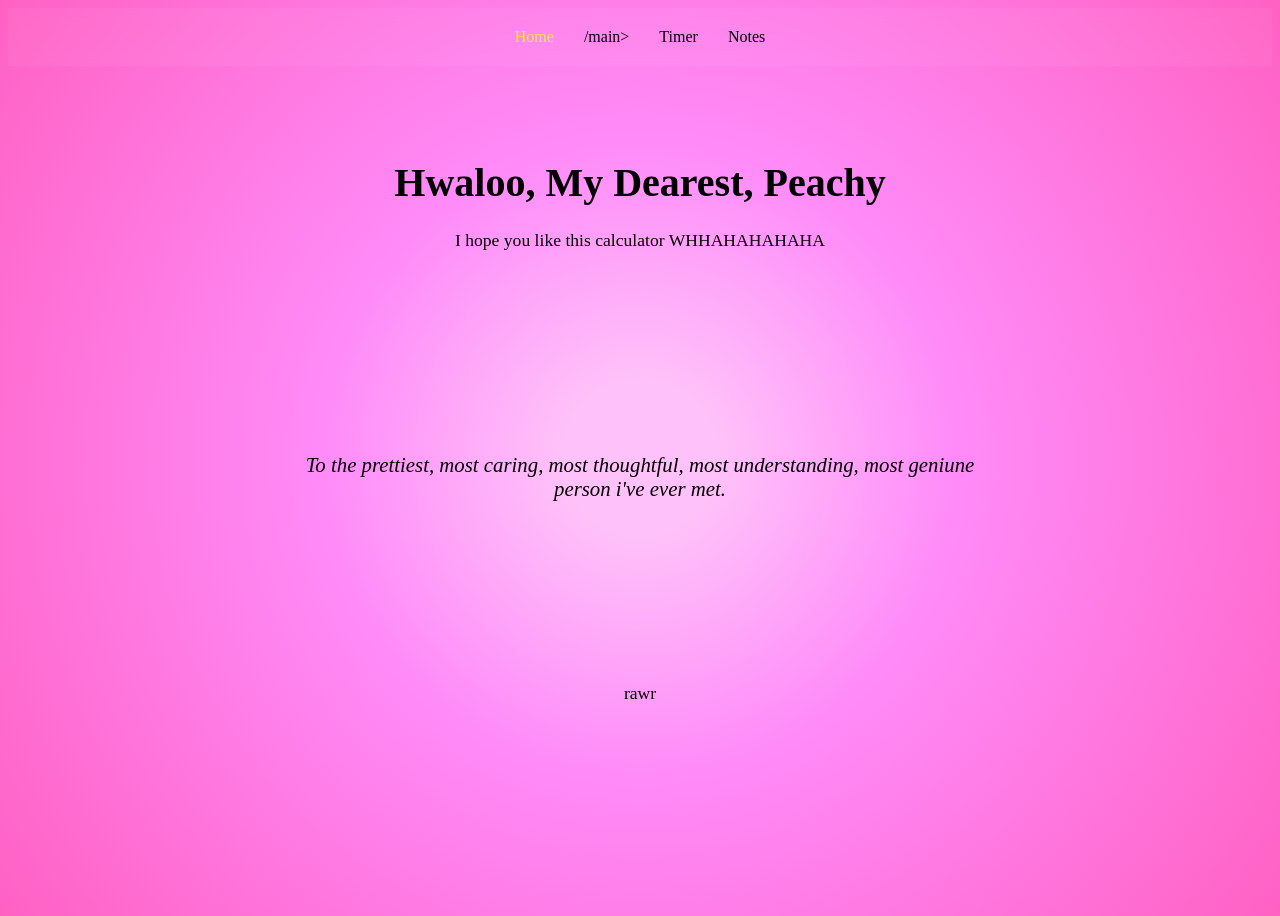
<file: index.html>
<!DOCTYPE html>
<html lang="en">
<head>
  <meta charset="UTF-8" />
  <meta name="viewport" content="width=device-width, initial-scale=1.0" />
  <title>Home | Calculator </title>
  <link rel="stylesheet" href="style.css" />
  <script defer src="script.js"></script>
</head>
<body>
  <nav>
    <a href="index.html" class="active">Home</a>
    <a href="main.html">/main></a>
    <a href="timer.html">Timer</a>
    <a href="note.html">Notes</a>
  </nav>

  <section class="content fade-in">
    <h1>Hwaloo, My Dearest, Peachy</h1>
    <p>I hope you like this calculator WHHAHAHAHAHA</p>  </section>
 
  

  <section class="fade-in" style="margin:100px auto; max-width:800px; text-align:center;">
    <blockquote style="font-size:1.3rem; color:#000000; font-style:italic;">
       To the prettiest, most caring, most thoughtful, most understanding, most geniune person i've ever met.
    </blockquote>
  </section>

  <footer style="text-align:center; padding:40px; color:#aaa;">
    <p>rawr</p>
  </footer>

    
</body>
</html>
</file>
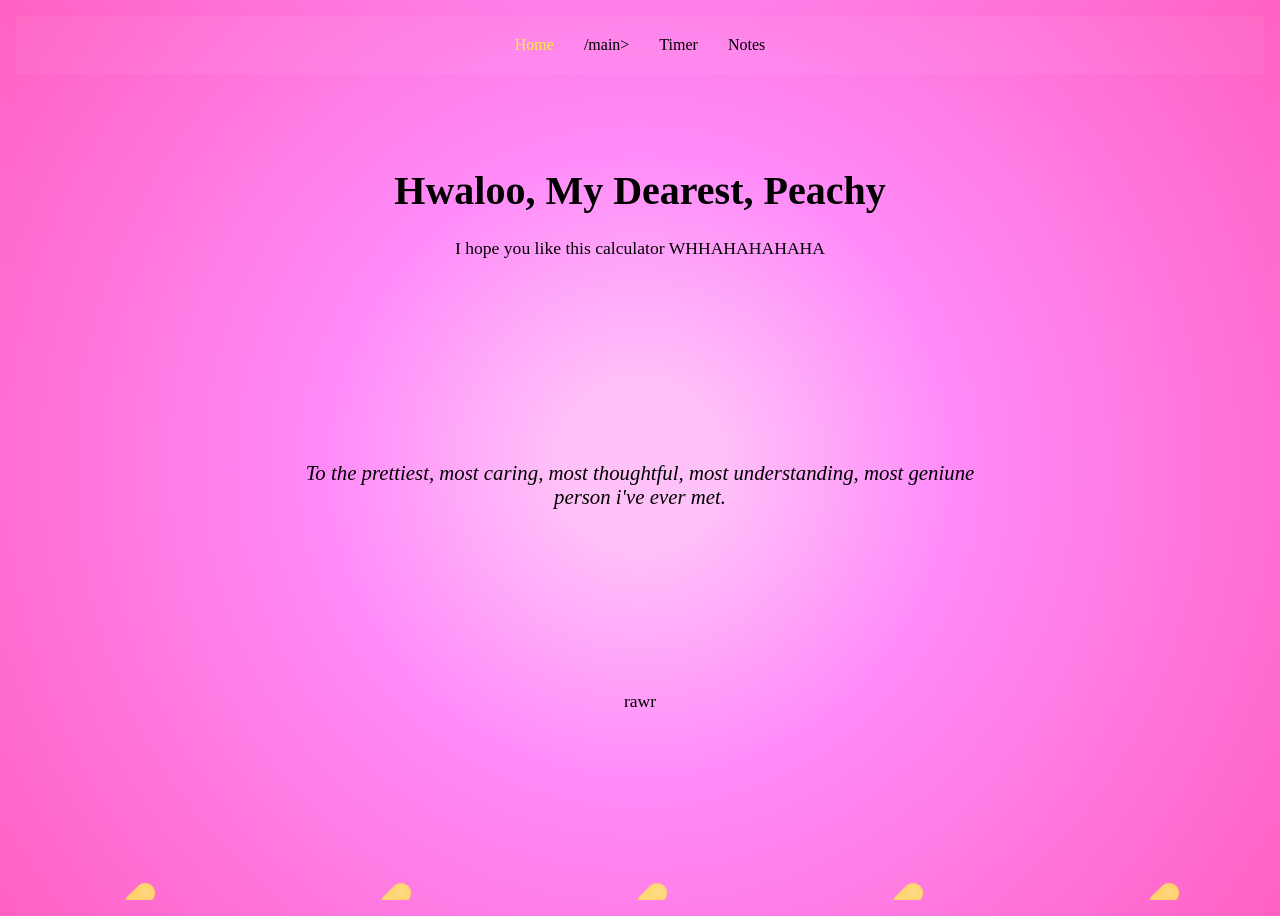
<file: main.html>
<!DOCTYPE html>
<html lang="en">
<head>
  <meta charset="UTF-8" />
  <meta name="viewport" content="width=device-width, initial-scale=1.0" />
  <title>For My Pretty Peachy</title>
  <link rel="stylesheet" href="style.css" />
  <script defer src="script.js"></script>
  <style>
    iframe {
  border: none;
  width: 100%;
  height: 100vh; /* make it fill full height */
  display: block;
}

  </style>
</head>
<body>


  <iframe id="content-frame" src="index.html"></iframe>

  <!-- Hearts only appear once -->
  <div class="heart-bg">
    <span class="heart"></span>
    <span class="heart"></span>
    <span class="heart"></span>
    <span class="heart"></span>
    <span class="heart"></span>
  </div>

  <script>
    function loadPage(page) {
      document.getElementById("content-frame").src = page;
    }
  </script>
</body>
</html>
</file>
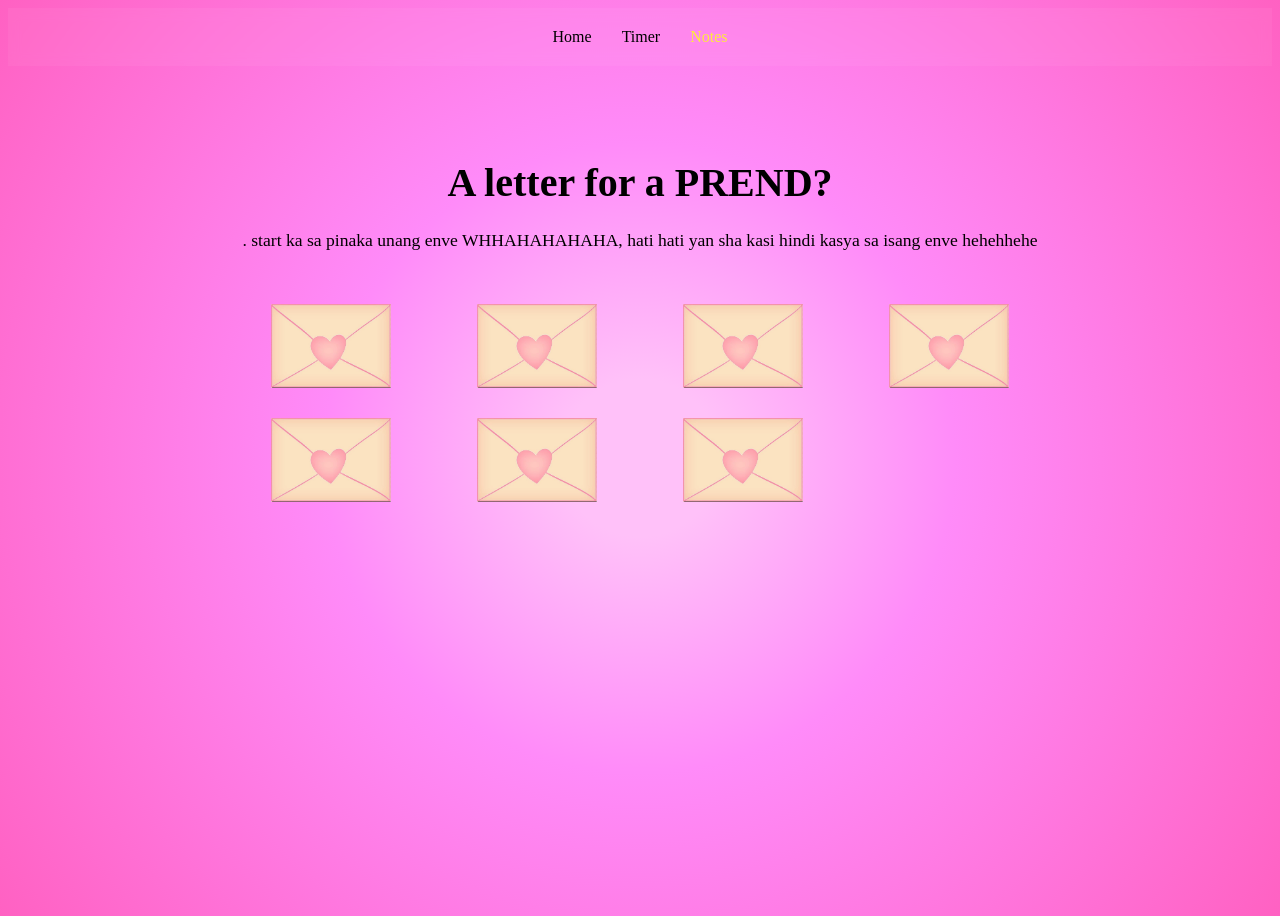
<file: note.html>
<!DOCTYPE html>
<html lang="en">
<head>
  <meta charset="UTF-8" />
  <meta name="viewport" content="width=device-width, initial-scale=1.0" />
  <title>calculator 💌</title>
  <link rel="stylesheet" href="style.css" />
  <script defer>
        
    document.addEventListener("DOMContentLoaded", () => {
      const envelopes = document.querySelectorAll(".envelope");
      const modal = document.getElementById("noteModal");
      const modalText = document.getElementById("noteText");
      const closeBtn = document.getElementById("closeModal");

      envelopes.forEach(env => {
        env.addEventListener("click", () => {
          const note = env.getAttribute("data-note");
          modalText.textContent = note;
          modal.classList.add("show");
        });
      });

      closeBtn.addEventListener("click", () => {
        modal.classList.remove("show");
      });

      modal.addEventListener("click", (e) => {
        if (e.target === modal) modal.classList.remove("show");
      });
    });
  </script>

  <style>
    .notes-grid {
      display: grid;
      grid-template-columns: repeat(auto-fit, minmax(150px, 1fr));
      gap: 30px;
      justify-items: center;
      margin-top: 50px;
    }

    .envelope {
      width: 120px;
      cursor: pointer;
      transition: transform 0.3s ease;
    }

    .envelope:hover {
      transform: scale(1.1);
    }

    /* Modal */
    .modal {
      position: fixed;
      top: 0; left: 0;
      width: 100%; height: 100%;
      background: rgba(0,0,0,0.6);
      display: flex;
      align-items: center;
      justify-content: center;
      opacity: 0;
      pointer-events: none;
      transition: opacity 0.3s ease;
    }

    .modal.show {
      opacity: 1;
      pointer-events: all;
    }

    .modal-content {
      background: #fff9c4;
      color: #000;
      padding: 30px;
      border-radius: 15px;
      width: 80%;
      max-width: 400px;
      text-align: center;
      position: relative;
      box-shadow: 0 0 20px rgba(255, 235, 59, 0.5);
      animation: pop 0.4s ease;
    }

    @keyframes pop {
      from { transform: scale(0.8); opacity: 0; }
      to { transform: scale(1); opacity: 1; }
    }

    .close-btn {
      position: absolute;
      top: 10px;
      right: 15px;
      font-size: 1.5rem;
      color: #000;
      cursor: pointer;
    }

    #noteText {
      white-space: pre-line;
      font-size: 1.1rem;
    }
  </style>
</head>
<body>
  <nav>
    <a href="index.html">Home</a>
    <a href="timer.html">Timer</a>
    <a href="note.html" class="active">Notes</a>
  </nav>
<audio id="bg-music" autoplay loop>
  <source src="Love Is.mp3" type="audio/mp3">
</audio>
  <section class="content fade-in">
    <h1>A letter for a PREND?</h1>
    <p> . start ka sa pinaka unang enve WHHAHAHAHAHA, hati hati yan sha kasi hindi kasya sa isang enve hehehhehe </p>

    <div class="notes-grid">
      <img src="envelope.png" class="envelope" data-note="To my dearest, Peachy 
      Currently mag ka call tayo ngaun WHAHAHAHAHA and parang I dunno parang nagtatampo ka or smth kasi ang tahimik mo.
And I just want to say na AYY HINDI PALA, ANG CUTE NG TAWA MO NAKAKAINIS oky balik na, so ayonn na nga, i just want to say na everything has been better since you. I don't even know what words should i use to explain how thankful I am to have you.  

 " alt="Note 1" />
      <img src="envelope.png" class="envelope" data-note="Ever since you came to my life, things just felt lighter, warmer and brighter. Pati mga simple things, nagiging special kapag kasama ka WHHAHAHAHHA. You have this way of making me smile na kahit maiisip lang kita bigla nalang ako napapangiti (lahjet to) kaya nga minsan inaasar ako nila luey kasi nga raw nangiti na lang ako sa isang sulok, mukha raw akong tanga. You make my days feel different. When i'm tired, stressed, or dealing with a lot of things, talking to you makes it all dissapear. Yung boses mo like WAHHHHHH pahinga ko boses mo lahjet. 

" alt="Note 2" />
      <img src="envelope.png" class="envelope" data-note="And ayon somewhere along the way, you have became someone very special to me. I dunno kamo kung kelan pero bigla nalang talaga di ko nakaya na hindi ka makausap feeling ko hindi kumppleto araw ko kapag hindi kita nakakausap. Kaya mas ginanahan ako gumising eh kasi I know there is someone na lovee na love ka kwentuhan ako. It's  strange nga rin eh how can someone slowly become such a big part of your life without you planning it. But that's exactly what happened with you." alt="Note 3" />
      <img src="envelope.png" class="envelope" data-note="I really didn't not expect na merong someone na ibibigay si lord na tulad mo eh WAHHAHAHAHHA. Wala talaga sa plan ma inlove eh dumating ka edi ayon WHAHAHAHAHHAAH. Pero syempre hindi naman puro happy happy lang yan eh, syempre meron ding times na nagiging seryus dibaa pero shempre dahil dun mas tumibay ung connections natin mas naindtindihan natin ang isa't isa dahil sa mga times na yon. We showed each other our deepest scars, the parts we hide usually hide from the world, and instead of walking away, we stayed." alt="Note 4" />
       <img src="envelope.png" class="envelope" data-note=" and that means more than anything, because it showed me that what we have isn't just about the happy moments, but also about accepting each others's past. " alt="Note 5" />
       <img src="envelope.png" class="envelope" data-note="Now, im ready leigh like suree na suree na suree na suree na ko and I don't want us na hanggang 'FREIND' lang  kaya if would allow me, I want to continue this story with you not as friends opkors but as husband and wife (ayu) ayaw mo? edi wag. I want to know more about you,I want understand u more, laugh with you more, chikahan with you more, late night calls with you more, and be there for you no matter what." alt="Note 6" />
       <img src="envelope.png" class="envelope" data-note="Leigh, Will you be my girlfriend?" alt="Note 7" />
    </div>
  </section>

  <div id="noteModal" class="modal">
    <div class="modal-content">
      <span id="closeModal" class="close-btn">&times;</span>
      <p id="noteText"></p>
    </div>
  </div>
<audio id="bg-music" loop>
  <source src="Love Is.mp3" type="audio/mp3">
</audio>

  
</body>
</html>
</file>
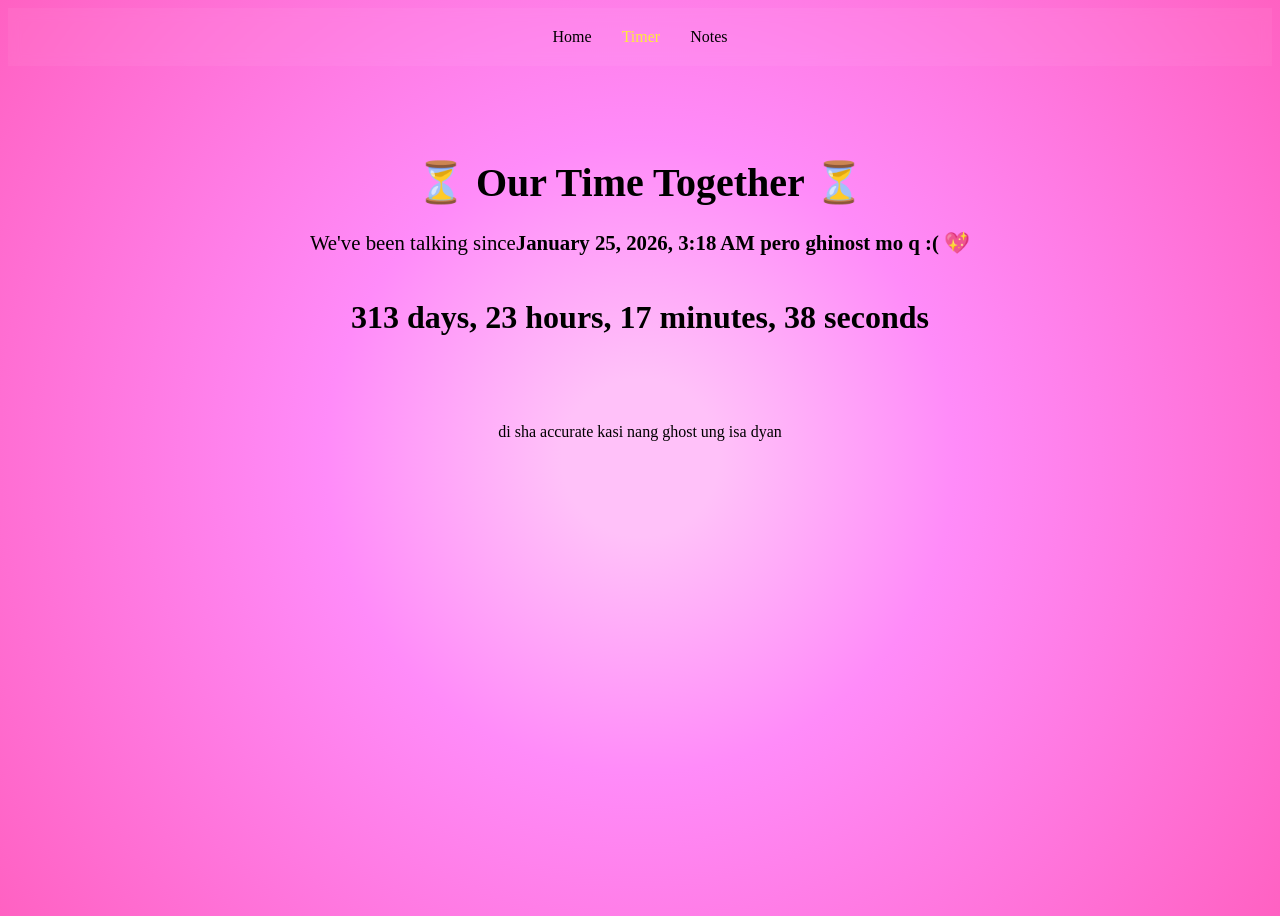
<file: timer.html>
<!DOCTYPE html>
<html lang="en">
<head>
  <meta charset="UTF-8" />
  <meta name="viewport" content="width=device-width, initial-scale=1.0" />
  <title>Our Time Tracker 😈</title>
  <link rel="stylesheet" href="style.css" />
  <script defer src="script.js">
  
  </script>
</head>
<body>
  <nav>
    <a href="index.html">Home</a>
    <a href="timer.html" class="active">Timer</a>
    <a href="note.html">Notes</a>
  </nav>

  <section class="content fade-in">
    <h1>⏳ Our Time Together ⏳</h1>
    <p style="font-size: 1.3rem; margin-top: 20px;">
      We've been talking since<strong>January 25, 2026, 3:18 AM pero ghinost mo q :(</strong> 💖
    </p>
    <p></p>
    <h2 id="timer" style="font-size: 2rem; margin-top: 40px; color: #000;"></h2>
  </section>
<footer>di sha accurate kasi nang ghost ung isa dyan</footer>

</script>

</body>
</html>
</file>
<file: style.css>
body {
  /* Pink ambiance with soft white center */
  background: radial-gradient(circle at center, #ffc1f9 10%, #ff8bf9 40%, #ff61c2 100%);
  color: #000;
  min-height: 100vh;
  overflow-x: hidden;
  display: flex;
  flex-direction: column;
  align-items: center;
  justify-content: flex-start;
}

nav {
  width: 100%;
  background: rgba(255, 255, 255, 0.05);
  display: flex;
  justify-content: center;
  gap: 30px;
  padding: 20px 0;
  position: sticky;
  top: 0;
  z-index: 10;
  backdrop-filter: blur(6px);
}

nav a {
  color: #000;
  text-decoration: none;
  font-weight: 500;
  transition: color 0.3s;
}

nav a:hover,
nav a.active {
  color: #ffeb3b;
}

.content {
  text-align: center;
  padding: 60px 20px;
  max-width: 900px;
}

h1 {
  font-size: 2.5rem;
  margin-bottom: 20px;
  color: #000;
}

p {
  font-size: 1.1rem;
  line-height: 1.6;
  color: #000;
}

/* Fade animation on load */
.fade-in {
  opacity: 0;
  animation: fadeIn 1.5s ease-in-out forwards;
}

@keyframes fadeIn {
  from { opacity: 0; transform: translateY(10px); }
  to { opacity: 1; transform: translateY(0); }
}

/* Memories Grid */
.memories-grid {
  display: grid;
  grid-template-columns: repeat(3, 1fr);
  gap: 15px;
  margin-top: 40px;
}

.memories-grid img {
  width: 100%;
  border-radius: 15px;
  object-fit: cover;
  animation: zoomFade 6s ease-in-out infinite alternate;
}

@keyframes zoomFade {
  from { transform: scale(1); opacity: 0.9; }
  to { transform: scale(1.05); opacity: 1; }
}

/* Carousel */
.carousel {
  perspective: 1000px;
  height: 400px;
  display: flex;
  justify-content: center;
  align-items: center;
}

.carousel-container {
  position: relative;
  width: 250px;
  transform-style: preserve-3d;
  animation: rotate 20s linear infinite;
}

.carousel-container video,
.carousel-container img {
  position: absolute;
  width: 100%;
  height: 250px;
  border-radius: 15px;
  object-fit: cover;
}

@keyframes rotate {
  from { transform: rotateY(0deg); }
  to { transform: rotateY(360deg); }
}

.carousel-container img:nth-child(1) { transform: rotateY(0deg) translateZ(300px); }
.carousel-container img:nth-child(2) { transform: rotateY(72deg) translateZ(300px); }
.carousel-container img:nth-child(3) { transform: rotateY(144deg) translateZ(300px); }
.carousel-container img:nth-child(4) { transform: rotateY(216deg) translateZ(300px); }
.carousel-container img:nth-child(5) { transform: rotateY(288deg) translateZ(300px); }

/* Message Card */
.message-card {
  background: rgba(255, 255, 255, 0.3);
  border-radius: 20px;
  padding: 40px;
  max-width: 600px;
  margin: 0 auto;
  box-shadow: 0 0 20px rgba(255, 235, 59, 0.3);
}

.message-card h2 {
  color: #000;
  margin-bottom: 20px;
  font-size: 1.8rem;
}

.message-card p {
  font-size: 1.1rem;
  line-height: 1.8;
  color: #000;
}

/* Story Page */
.story-page {
  text-align: center;
  padding: 80px 20px;
  color: #000;
  position: relative;
  min-height: 100vh;
}

.story-timeline {
  margin-top: 40px;
  display: grid;
  grid-template-columns: repeat(4, 1fr);
  gap: 12px 18px;
  align-items: start;
  width: 100%;
  max-width: 1100px;
  margin-left: auto;
  margin-right: auto;
}

.story-line {
  font-size: 0.95rem;
  font-weight: 400;
  letter-spacing: 0.4px;
  opacity: 0.95;
  background: rgba(255,255,255,0.6);
  padding: 10px 12px;
  border-radius: 8px;
  color: #000;
}

/* Floating hearts (yellow) */
.heart-bg {
  position: fixed;
  top: 0;
  left: 0;
  width: 100%;
  height: 100%;
  overflow: hidden;
  z-index: 0;
  pointer-events: none;
}

.heart {
  position: absolute;
  bottom: -10px;
  width: 20px;
  height: 20px;
  background: radial-gradient(circle, #fff176, #ffeb3b);
  transform: rotate(45deg);
  animation: floatUp 10s infinite ease-in;
  opacity: 0.8;
  border-radius: 4px;
}

.heart::before,
.heart::after {
  content: '';
  position: absolute;
  width: 20px;
  height: 20px;
  background: inherit;
  border-radius: 50%;
}

.heart::before {
  top: -10px;
  left: 0;
}

.heart::after {
  left: 10px;
  top: 0;
}

@keyframes floatUp {
  0% {
    transform: translateY(0) rotate(45deg);
    opacity: 0.8;
  }
  100% {
    transform: translateY(-120vh) rotate(45deg);
    opacity: 0;
  }
}

.heart:nth-child(1) { left: 10%; animation-delay: 0s; animation-duration: 8s; }
.heart:nth-child(2) { left: 30%; animation-delay: 2s; animation-duration: 9s; }
.heart:nth-child(3) { left: 50%; animation-delay: 4s; animation-duration: 11s; }
.heart:nth-child(4) { left: 70%; animation-delay: 1s; animation-duration: 10s; }
.heart:nth-child(5) { left: 90%; animation-delay: 3s; animation-duration: 12s; }

@media (max-width: 768px) {
  h1 { font-size: 2rem; }
  .memories-grid { grid-template-columns: 1fr 1fr; }
  .story-timeline {
    grid-template-columns: repeat(2, 1fr);
    gap: 10px;
  }
  .story-line { font-size: 0.95rem; }
}

@media (max-width: 420px) {
  .story-timeline { grid-template-columns: 1fr; }
  .story-line { font-size: 0.9rem; }
}


/* Floating Sparkles */
.sparkle {
  position: fixed;
  width: 6px;
  height: 6px;
  background: radial-gradient(circle, #fff, #ffb6c1);
  border-radius: 50%;
  opacity: 0;
  pointer-events: none;
  animation: sparkle 2s infinite ease-in-out;
  z-index: 1;
}

@keyframes sparkle {
  0%, 100% { opacity: 0; transform: scale(0.5); }
  50% { opacity: 1; transform: scale(1.2); }
}
</file>
